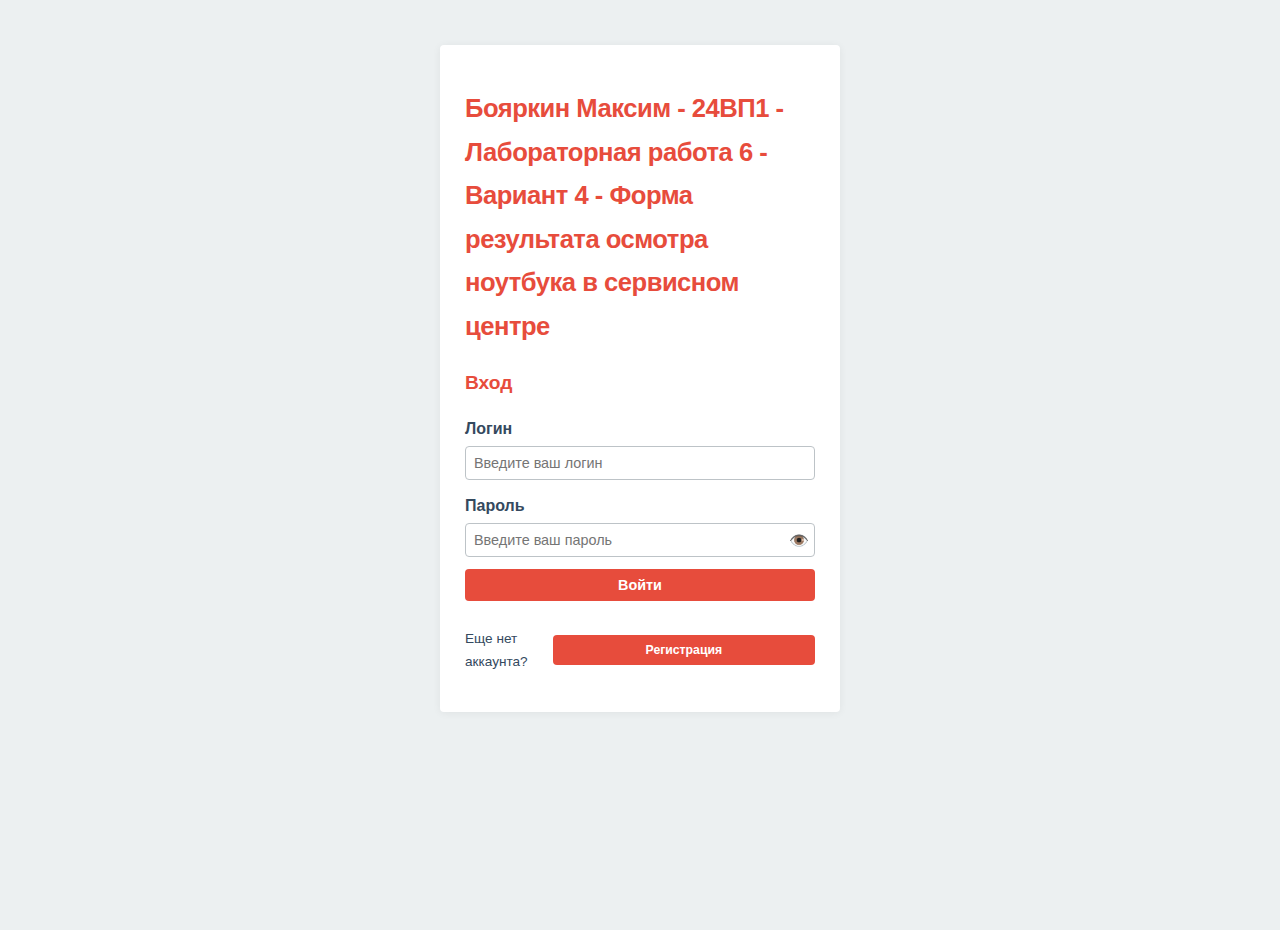
<file: index.html>
<!DOCTYPE html>

<!--
Бояркин Максим
24ВП1
Лабораторная работа 6
Вариант 4
Форма результата осмотра ноутбука в сервисном центре
-->

<html lang="en">
<head>
    <meta charset="UTF-8">
    <title>Вход</title>
    <link rel="shortcut icon" href="#">
    <link rel="stylesheet" href="front/css/style.css">
    <script type="text/javascript" src="front/js/JSLib/jquery-3.7.1.js" defer></script>
    <script type="module" src="front/js/login.js" defer></script>
</head>
<body>
<div class="container">
    <div class="header">
        <h1>Бояркин Максим - 24ВП1 - Лабораторная работа 6 - Вариант 4 -
            Форма результата осмотра ноутбука в сервисном центре</h1>
    </div>
    <div class="form">
        <h3>Вход</h3>
        <form id="login-form">
            <div class="form-group">
                <label for="login">Логин</label>
                <input name="login" type="text" id="login" placeholder="Введите ваш логин" required>
            </div>
            <div class="form-group">
                <label for="password">Пароль</label>
                <div class="password-container">
                    <input name="password" type="password" id="password" placeholder="Введите ваш пароль" required>
                    <button type="button" class="toggle-password" aria-label="Показать пароль">
                        <span class="eye-icon">👁️</span>
                    </button>
                </div>
            </div>
            <button type="submit">Войти</button>
        </form>
        <div class="error-message" id="error-message"></div>
        <div class="register-link-container">
            <p>Еще нет аккаунта?</p>
            <button type="button" id="registration-button">Регистрация</button>
        </div>
    </div>
</div>
</body>
</html>
</file>
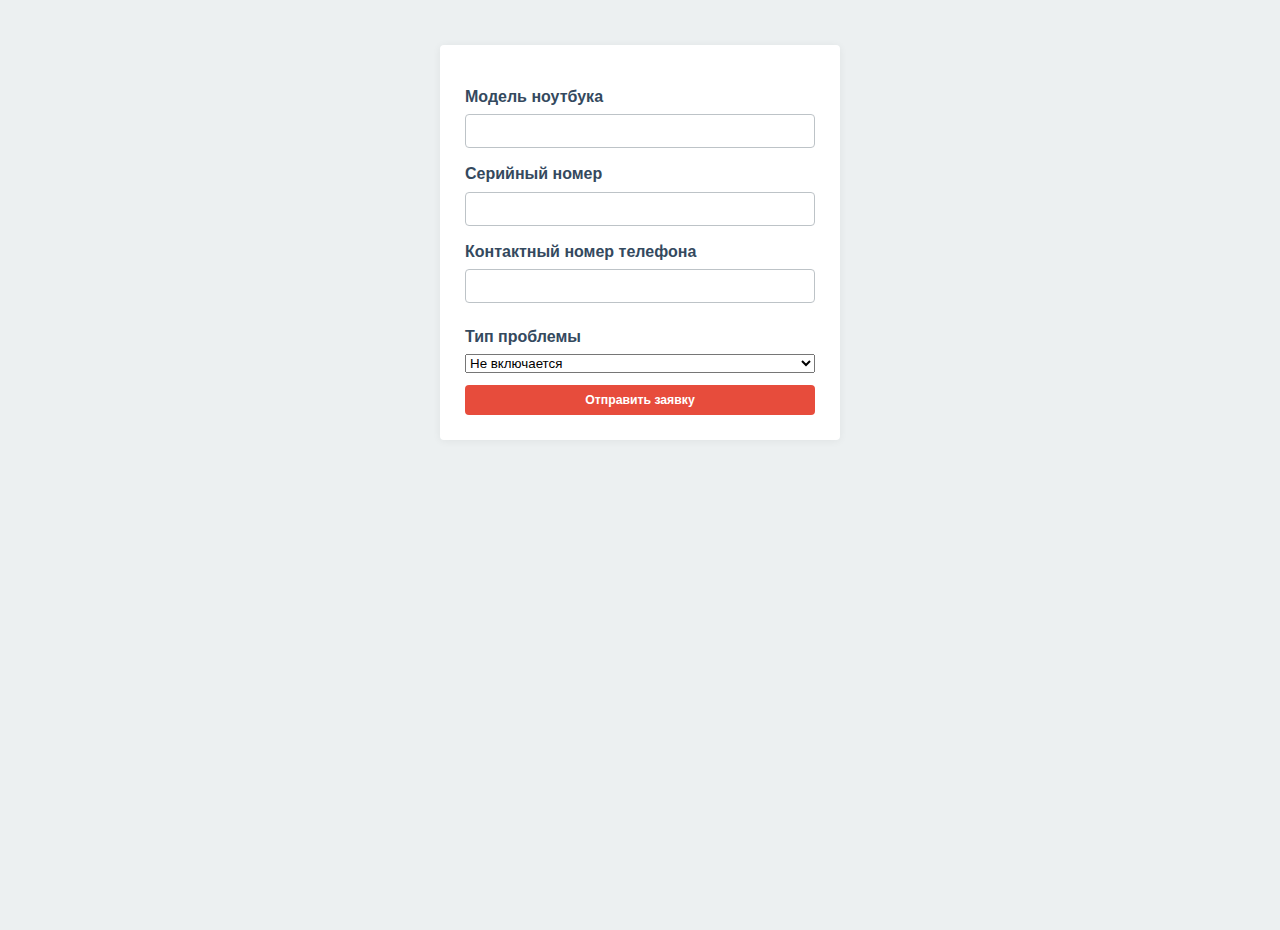
<file: front/html/application.html>
<!DOCTYPE html>
<html lang="en">
<head>
    <meta charset="UTF-8">
    <title>Форма заявки</title>
    <link rel="shortcut icon" href="#">
    <link rel="stylesheet" href="../css/style.css">
    <script type="text/javascript" src="../js/JSLib/jquery-3.7.1.js" defer></script>
    <script type="module" src="../js/application.js" defer></script>
</head>
<body>
<div class="container">
    <h2 id="form-title"></h2>
    <div class="form">
        <form id="registration-form">
            <div class="form-group">
                <label for="laptop-model">Модель ноутбука</label><input type="text" id="laptop-model" required>
            </div>
            <div class="form-group">
                <label for="serial-number">Серийный номер</label><input type="text" id="serial-number" required>
            </div>
            <div class="form-group">
                <label for="contact-number">Контактный номер телефона</label><input type="tel" id="contact-number"
                                                                                    required>
                <div class="error-message" id="contactNumber-error"></div>
            </div>
            <div class="form-group">
                <label for="issue-type">Тип проблемы</label>
                <select id="issue-type" required>
                    <option value="Не включается">Не включается</option>
                    <option value="Перегревается">Перегревается</option>
                    <option value="Тормозит/не работает на полную мощность">Тормозит/не работает на полную мощность
                    </option>
                    <option value="Внешние повреждения">Внешние повреждения</option>
                    <option value="Другое">Другое</option>
                </select>
            </div>
        </form>
    </div>
    <div class="error-message" id="registration-error"></div>
    <div class="register-link-container">
        <button type="submit" id="registration-button">Отправить заявку</button>
    </div>
</div>
</body>
</html>
</file>
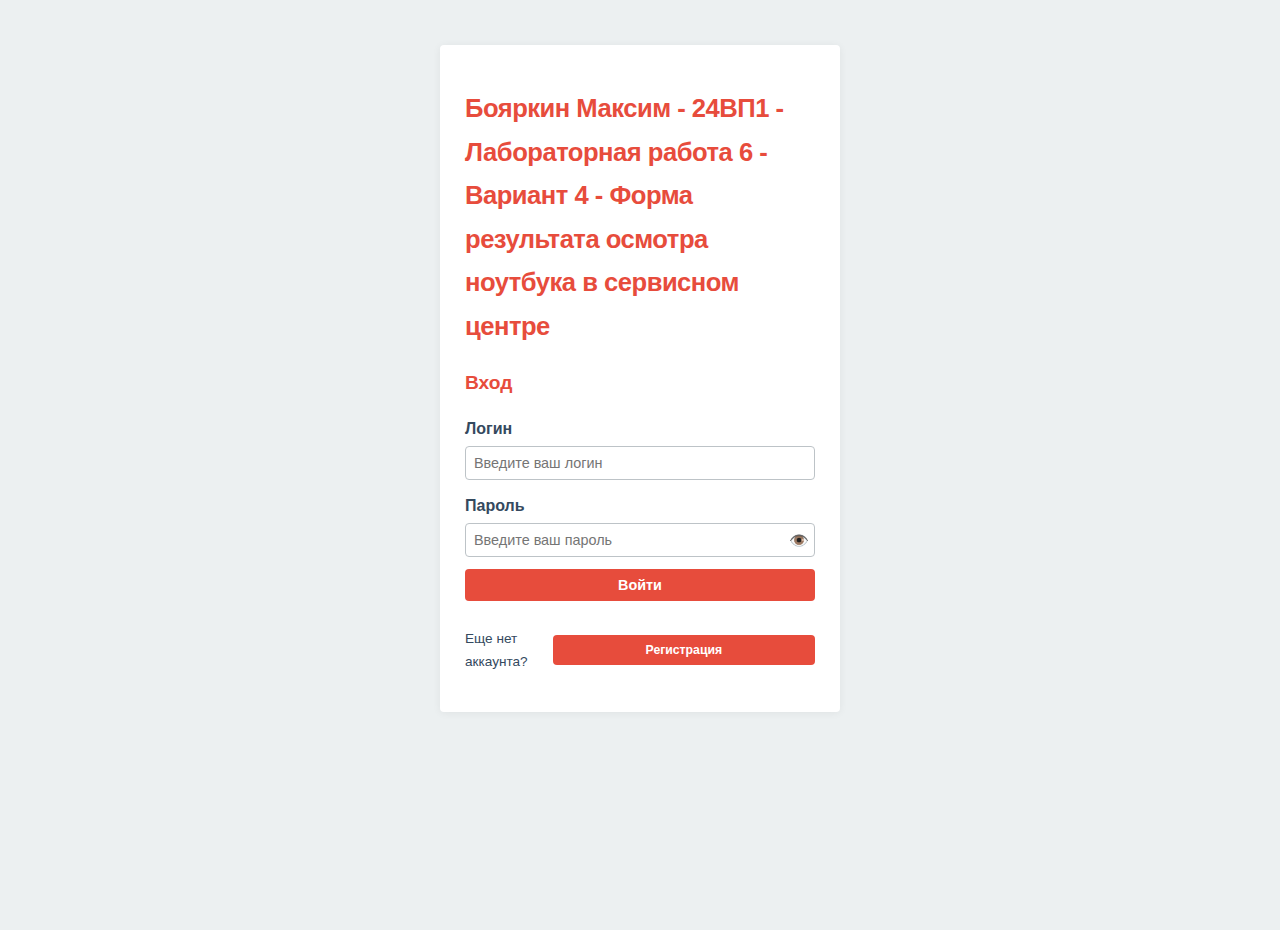
<file: front/html/cabinet.html>
<!DOCTYPE html>
<html lang="en">
<head>
    <meta charset="UTF-8">
    <title>Личный Кабинет</title>
    <link rel="shortcut icon" href="#">
    <link rel="stylesheet" href="../css/cabinet.css">
    <script type="text/javascript" src="../js/JSLib/jquery-3.7.1.js" defer></script>
    <script type="module" src="../js/cabinet.js" defer></script>
</head>
<body>
<div class="container">
    <h2 id="username-container"></h2>
    <h3 id="visits-container"></h3>
    <div class="server-time">
        <h3>Серверное время</h3>
        <div id="server-time-display">Загрузка...</div>
        <div id="server-timezone"></div>
    </div>
    <h3>Заявки:</h3>
    <table>
        <thead>
        <tr>
            <th>ID</th>
            <th>Модель ноутбука</th>
            <th>Серийный номер</th>
            <th>Контактный номер телефона</th>
            <th>Тип проблемы</th>
            <th>Действия</th>
        </tr>
        </thead>
    </table>
    <button id="addApplication">Добавить заявку</button>
    <button id="exit-button">Выйти</button>
</div>
</body>
</html>
</file>
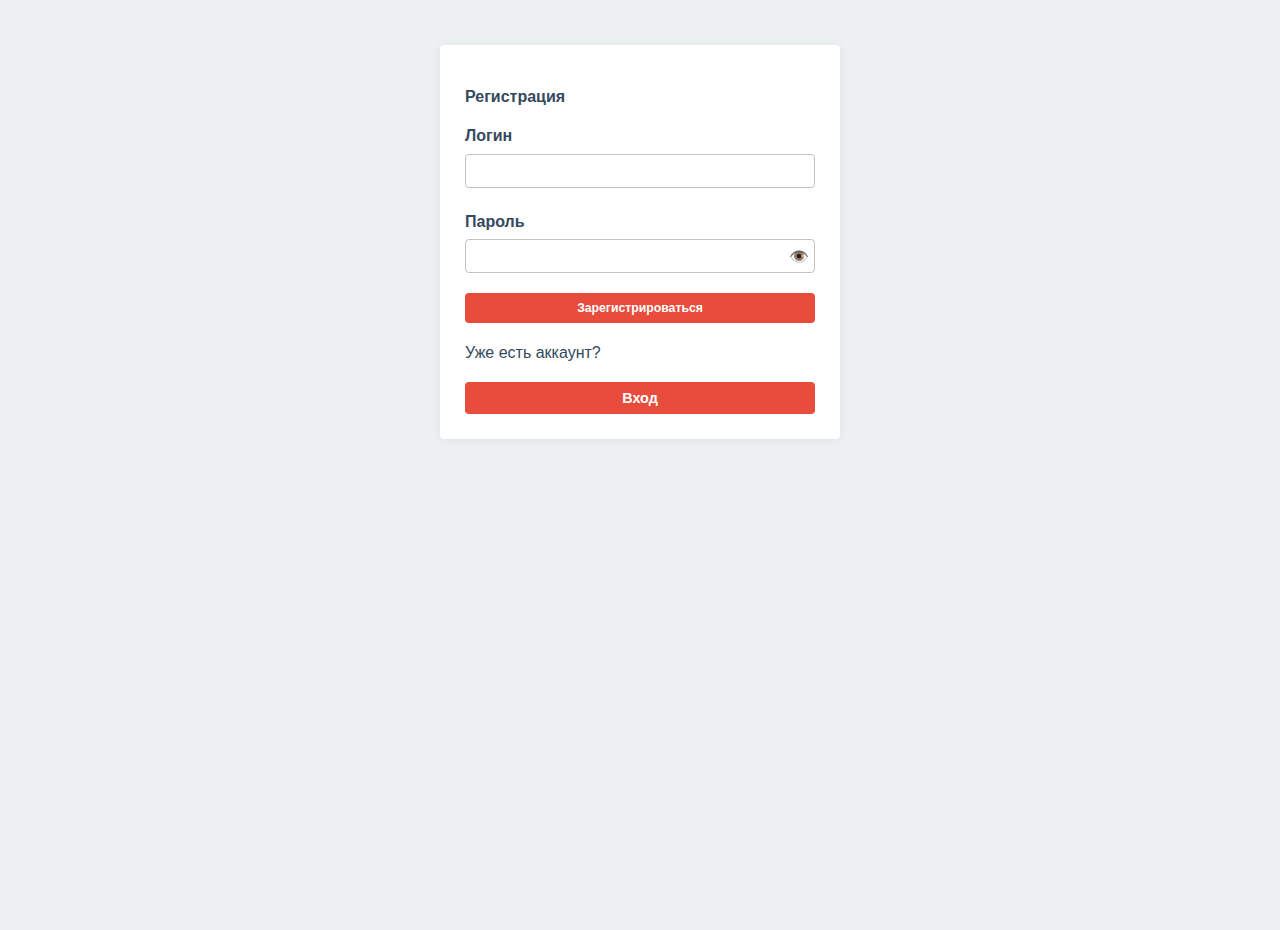
<file: front/html/registration.html>
<!DOCTYPE html>
<html lang="en">
<head>
    <meta charset="UTF-8">
    <title>Форма регистрации</title>
    <link rel="shortcut icon" href="#">
    <link rel="stylesheet" href="../css/style.css">
    <script type="text/javascript" src="../js/JSLib/jquery-3.7.1.js" defer></script>
    <script type="module" src="../js/registration.js" defer></script>
</head>
<body>
<div class="container">
    <h2 id="form-title">Регистрация</h2>
    <div class="form">
        <form id="registration-form">
            <div class="form-group">
                <label for="login">Логин</label><input type="text" id="login" required>
                <div class="error-message" id="login-error"></div>
            </div>
            <div class="form-group">
                <label for="password">Пароль</label>
                <div class="password-container">
                    <input type="password" id="password" required>
                    <button type="button" class="toggle-password" aria-label="Показать пароль">
                        <span class="eye-icon">👁️</span>
                    </button>
                </div>
                <div class="error-message" id="password-error"></div>
            </div>
        </form>
    </div>
    <div class="error-message" id="registration-error"></div>
    <div class="register-link-container">
        <button type="submit" id="registration-button">Зарегистрироваться</button>
    </div>
    <div class="login-link-container">
        <p>Уже есть аккаунт?</p>
        <button type="submit" id="login-button">Вход</button>
    </div>
</div>
</body>
</html>
</file>
<file: front/css/style.css>
:root {
    --primary-color: #e74c3c;
    --secondary-color: #f39c12;
    --text-color: #34495e;
    --light-bg: #ecf0f1;
    --border-radius: 4px;
    --input-border: 1px solid #bdc3c7;
}

body {
    font-family: 'Raleway', sans-serif;
    line-height: 1.7;
    color: var(--text-color);
    background-color: var(--light-bg);
    margin: 0;
    padding: 15px;
    display: flex;
    justify-content: center;
    align-items: flex-start;
    min-height: 100vh;
}

.container {
    background: white;
    width: 100%;
    max-width: 400px;
    padding: 25px;
    border-radius: var(--border-radius);
    box-shadow: 0 1px 8px rgba(0, 0, 0, 0.06);
    margin-top: 30px;
    box-sizing: border-box; /* Добавлено для корректного расчета ширины */
}

.header {
    text-align: left;
    margin-bottom: 15px;
}

h1 {
    color: var(--primary-color);
    margin-bottom: 5px;
    font-size: 1.6em;
    letter-spacing: -0.5px;
}

h2 {
    color: var(--text-color);
    font-size: 1em;
    font-weight: 600;
    margin-bottom: 12px;
}

h3 {
    color: var(--primary-color);
    text-align: left;
    margin-bottom: 15px;
    font-size: 1.2em;
}

.form-group {
    display: flex;
    flex-direction: column;
    margin-bottom: 12px;
}

.form-group label {
    margin-bottom: 4px;
    font-weight: 700;
}

input {
    width: 100%;
    padding: 8px;
    border: var(--input-border);
    border-radius: var(--border-radius);
    box-sizing: border-box;
    font-size: 0.9em;
}

.password-container {
    position: relative;
    width: 100%;
}

#password {
    padding-right: 30px;
}

.toggle-password {
    position: absolute;
    right: 6px;
    top: 50%;
    transform: translateY(-50%);
    background: none;
    border: none;
    cursor: pointer;
    padding: 0;
    margin: 0;
    font-size: 1em;
}

.form-actions {
    margin-top: 15px;
}

button:not(.toggle-password) {
    width: 100%;
    padding: 8px;
    background-color: var(--primary-color);
    color: white;
    border: none;
    border-radius: var(--border-radius);
    cursor: pointer;
    font-size: 0.9em;
    font-weight: 700;
    transition: background-color 0.15s;
    box-sizing: border-box;
}

button:not(.toggle-password):hover {
    background-color: #c0392b;
}

.register-link-container {
    display: flex;
    justify-content: flex-start;
    align-items: center;
    margin-top: 12px;
    font-size: 0.85em;
}

.error-message {
    color: var(--primary-color);
    text-align: left;
    margin-top: 8px;
    font-size: 0.8em;
}
</file>
<file: front/css/cabinet.css>
:root {
    --primary-color: #e74c3c;
    --secondary-color: #f39c12;
    --text-color: #34495e;
    --light-bg: #ecf0f1;
    --border-radius: 4px;
}

body {
    font-family: 'Montserrat', sans-serif;
    line-height: 1.8;
    color: var(--text-color);
    background-color: var(--light-bg);
    margin: 0;
    padding: 15px;
}

.container {
    max-width: 1100px;
    margin: 0 auto;
    background: white;
    padding: 25px;
    border-radius: var(--border-radius);
    box-shadow: 0 1px 8px rgba(0, 0, 0, 0.06);
    overflow: hidden;
}

.server-time {
    background: linear-gradient(to right, #fdecea, #fadbd8);
    padding: 12px 15px;
    border-radius: var(--border-radius);
    margin-bottom: 15px;
    text-align: right;
    box-shadow: 0 1px 2px rgba(0, 0, 0, 0.03);
}

h2, h3 {
    color: var(--primary-color);
    margin-bottom: 10px;
    text-transform: uppercase;
}

table {
    width: 100%;
    border-collapse: separate;
    border-spacing: 0 5px;
    margin: 15px 0;
}

th, td {
    padding: 8px 12px;
    text-align: right;
    border-bottom: 1px solid #e0e0e0;
}

th {
    background-color: var(--primary-color);
    color: white;
    font-weight: 700;
    position: sticky;
    top: 0;
    text-align: right;
}

tr:hover {
    background-color: #f5f5f5;
}

.button-group {
    display: flex;
    justify-content: flex-end;
    gap: 8px;
    margin-top: 10px;
}

button {
    background-color: var(--primary-color);
    color: white;
    border: none;
    padding: 6px 12px;
    border-radius: var(--border-radius);
    cursor: pointer;
    font-size: 13px;
    transition: all 0.15s ease;
    white-space: nowrap;
}

button:hover {
    background-color: #c0392b;
    transform: scale(1.03);
}

#server-time-display {
    font-size: 1.5em;
    font-weight: 700;
    margin: 5px 0;
    color: var(--primary-color);
}

#exit-button {
    background-color: #7f8c8d;
}

#exit-button:hover {
    background-color: #95a5a6;
}
</file>
